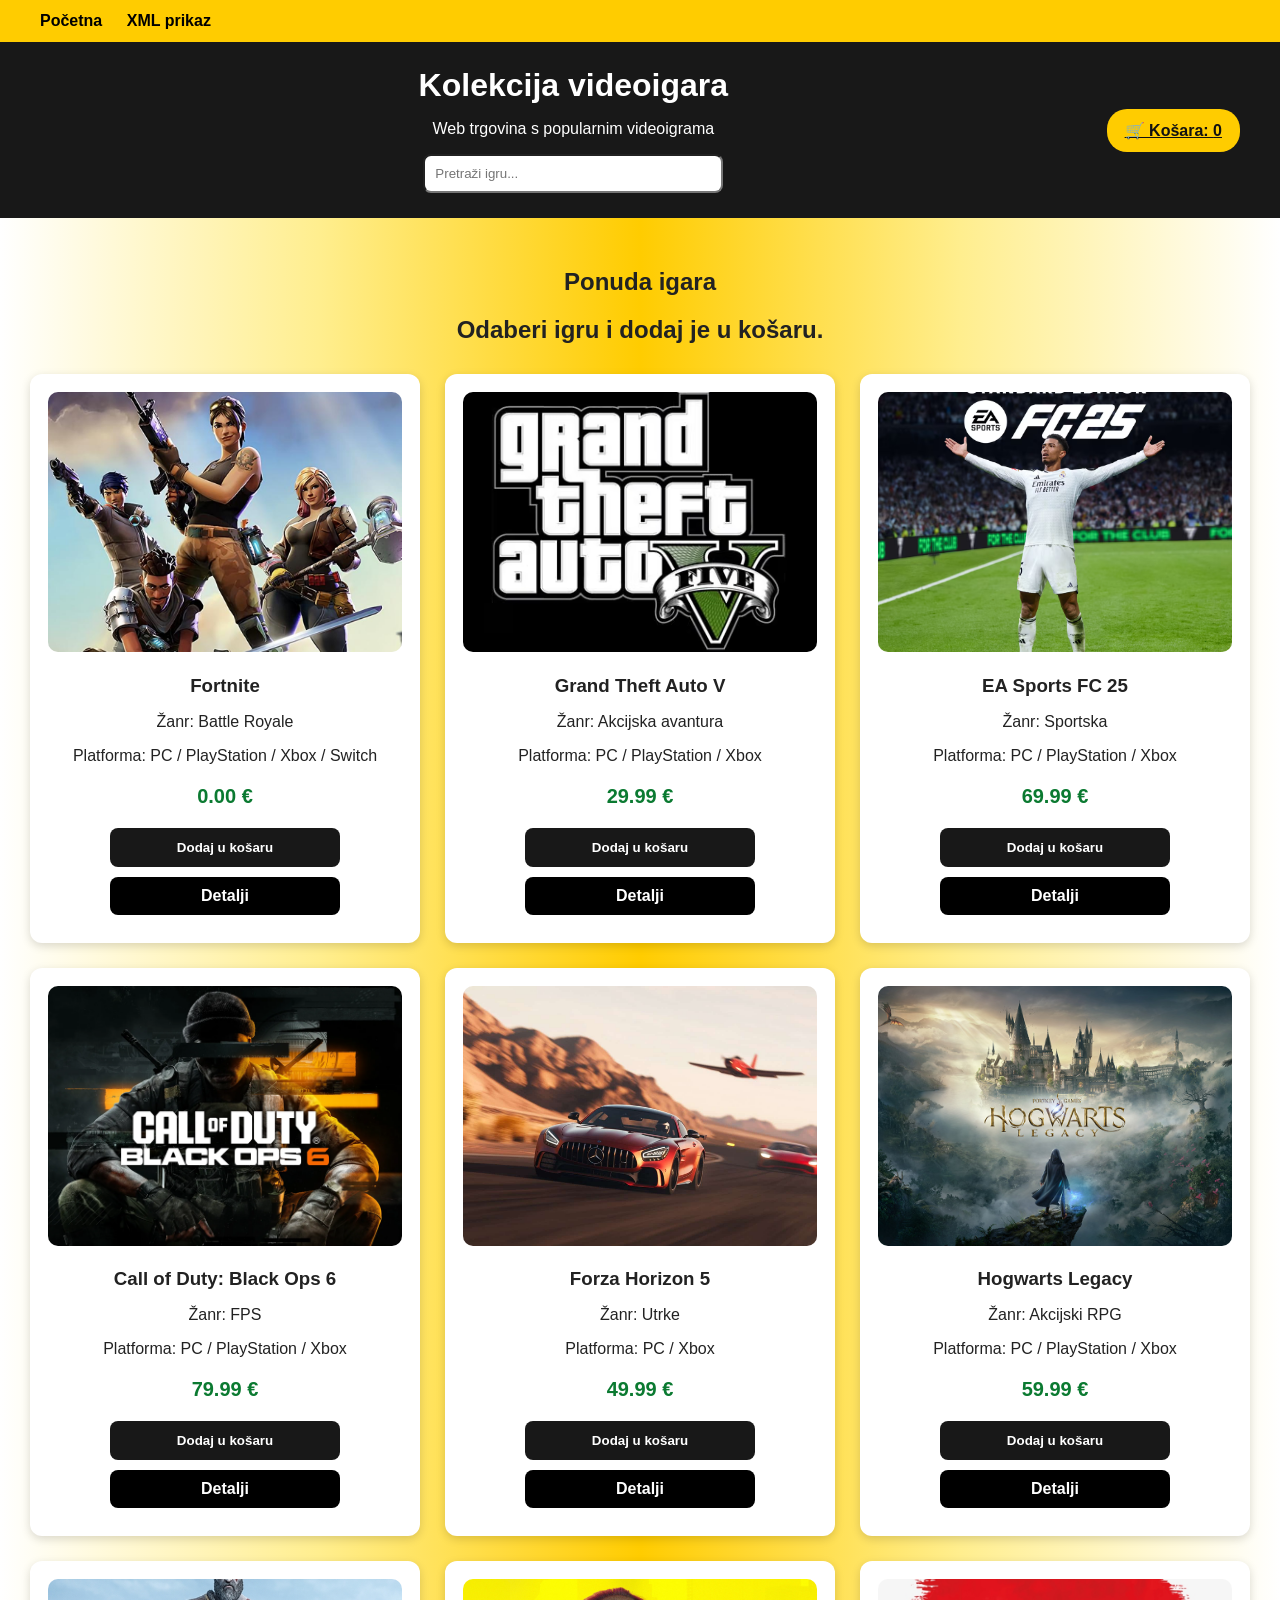
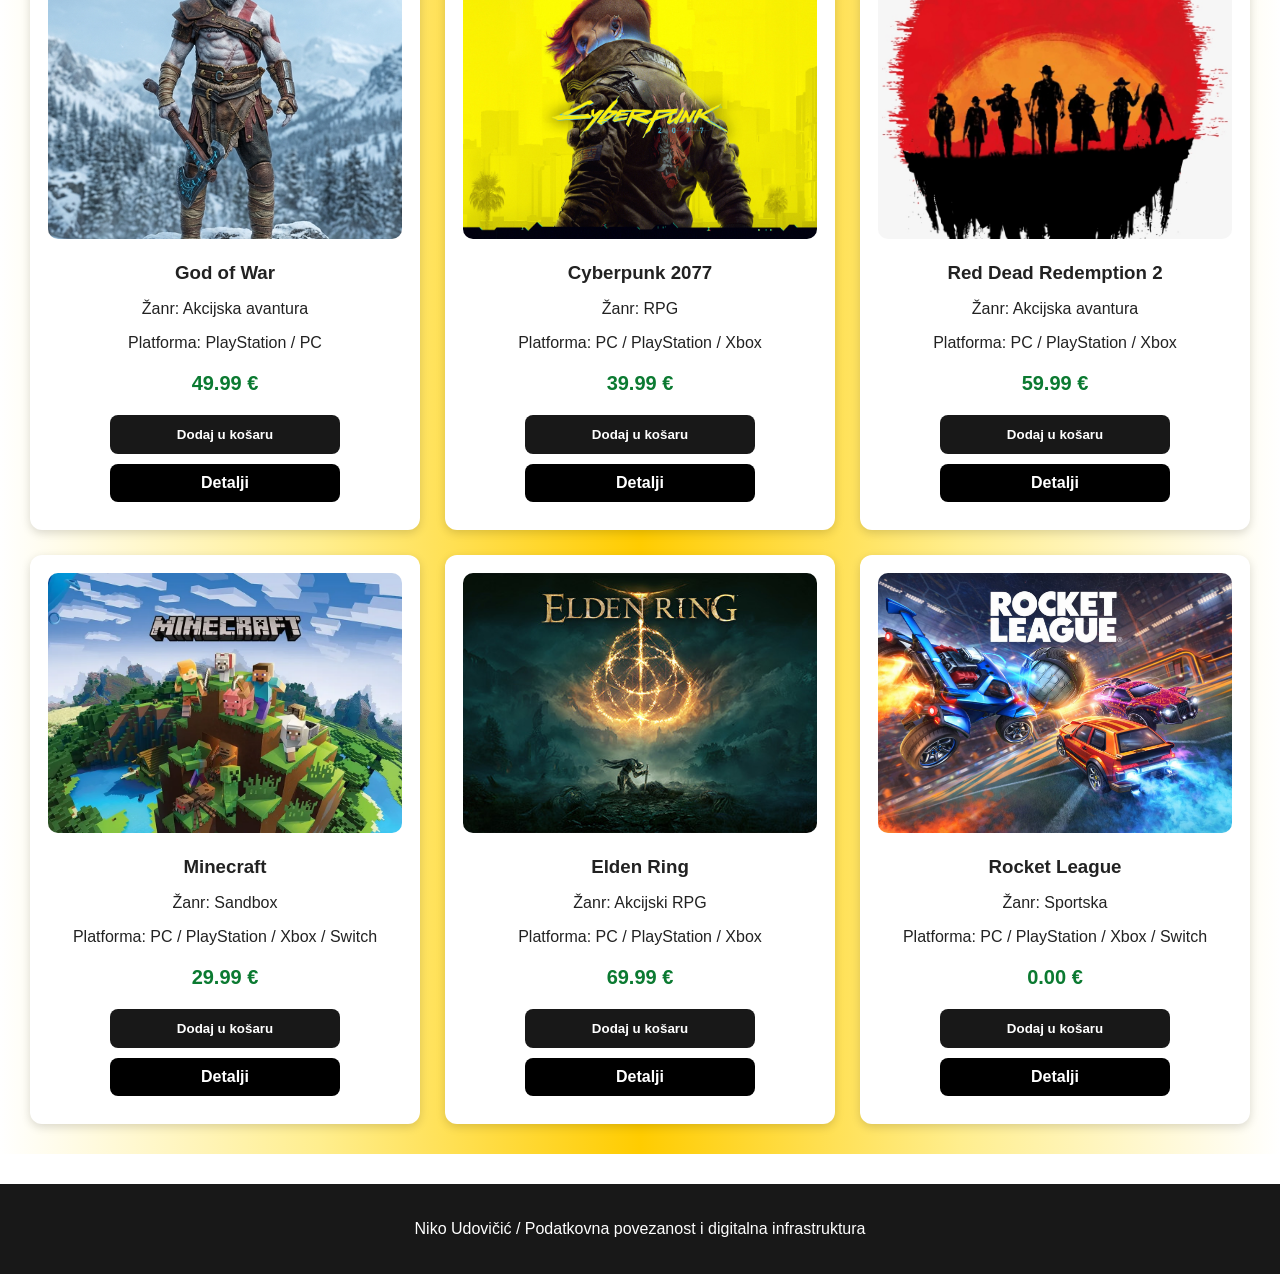
<file: projekt_igre_xml/index.html>
<!DOCTYPE html>
<html lang="hr">
<head>
    <meta charset="UTF-8">
    <meta name="viewport" content="width=device-width, initial-scale=1.0">
    <title>Kolekcija videoigara</title>
    <link rel="stylesheet" href="default.css">
</head>
<body>

<nav>
    <a href="index.html">Početna</a>
    <a href="igre.xml">XML prikaz</a>
</nav>

<header>
    <div class="header-sadrzaj">
        <h1>Kolekcija videoigara</h1>
        <p>Web trgovina s popularnim videoigrama</p>

        <div class="pretraga">
            <input type="text" id="searchInput" placeholder="Pretraži igru...">
        </div>
    </div>

    <a href="kosara.html" class="kosara">
        🛒 Košara: <span id="brojKosare">0</span>
    </a>
</header>



<main>
    <section class="uvod">
        <h1>Ponuda igara</h1>
        <h2>Odaberi igru i dodaj je u košaru.</h2>
    </section>

    <section class="igre">

        <article class="kartica">
            <img src="slike/fortnite.jpg" alt="Fortnite">
            <h3>Fortnite</h3>
            <p>Žanr: Battle Royale</p>
            <p>Platforma: PC / PlayStation / Xbox / Switch</p>
            <p class="cijena">0.00 €</p>
            <button onclick="dodajUKosaru('Fortnite', 0)">Dodaj u košaru</button>
            <a href="detalji.html?igra=fortnite" class="detalji-btn">Detalji</a>
        </article>

        <article class="kartica">
            <img src="slike/gta5.jpg" alt="GTA V">
            <h3>Grand Theft Auto V</h3>
            <p>Žanr: Akcijska avantura</p>
            <p>Platforma: PC / PlayStation / Xbox</p>
            <p class="cijena">29.99 €</p>
            <button onclick="dodajUKosaru('Grand Theft Auto V', 29.99)">Dodaj u košaru</button>
            <a href="detalji.html?igra=gta5" class="detalji-btn">Detalji</a>
        </article>

        <article class="kartica">
            <img src="slike/fc25.jpg" alt="EA Sports FC 25">
            <h3>EA Sports FC 25</h3>
            <p>Žanr: Sportska</p>
            <p>Platforma: PC / PlayStation / Xbox</p>
            <p class="cijena">69.99 €</p>
            <button onclick="dodajUKosaru('EA Sports FC 25', 69.99)">Dodaj u košaru</button>
            <a href="detalji.html?igra=fc25" class="detalji-btn">Detalji</a>
        </article>

        <article class="kartica">
            <img src="slike/codbo6.jpg" alt="Call of Duty">
            <h3>Call of Duty: Black Ops 6</h3>
            <p>Žanr: FPS</p>
            <p>Platforma: PC / PlayStation / Xbox</p>
            <p class="cijena">79.99 €</p>
            <button onclick="dodajUKosaru('Call of Duty: Black Ops 6', 79.99)">Dodaj u košaru</button>
            <a href="detalji.html?igra=codbo6" class="detalji-btn">Detalji</a>
        </article>

        <article class="kartica">
            <img src="slike/forza5.jpg" alt="Forza Horizon 5">
            <h3>Forza Horizon 5</h3>
            <p>Žanr: Utrke</p>
            <p>Platforma: PC / Xbox</p>
            <p class="cijena">49.99 €</p>
            <button onclick="dodajUKosaru('Forza Horizon 5', 49.99)">Dodaj u košaru</button>
            <a href="detalji.html?igra=forza5" class="detalji-btn">Detalji</a>
        </article>

        <article class="kartica">
            <img src="slike/hogwarts.jpg" alt="Hogwarts Legacy">
            <h3>Hogwarts Legacy</h3>
            <p>Žanr: Akcijski RPG</p>
            <p>Platforma: PC / PlayStation / Xbox</p>
            <p class="cijena">59.99 €</p>
            <button onclick="dodajUKosaru('Hogwarts Legacy', 59.99)">Dodaj u košaru</button>
            <a href="detalji.html?igra=hogwarts" class="detalji-btn">Detalji</a>
        </article>

        <article class="kartica">
            <img src="slike/godofwar.jpg" alt="God of War">
            <h3>God of War</h3>
            <p>Žanr: Akcijska avantura</p>
            <p>Platforma: PlayStation / PC</p>
            <p class="cijena">49.99 €</p>
            <button onclick="dodajUKosaru('God of War', 49.99)">Dodaj u košaru</button>
            <a href="detalji.html?igra=godofwar" class="detalji-btn">Detalji</a>
        </article>

        <article class="kartica">
            <img src="slike/cyberpunk2077.jpg" alt="Cyberpunk 2077">
            <h3>Cyberpunk 2077</h3>
            <p>Žanr: RPG</p>
            <p>Platforma: PC / PlayStation / Xbox</p>
            <p class="cijena">39.99 €</p>
            <button onclick="dodajUKosaru('Cyberpunk 2077', 39.99)">Dodaj u košaru</button>
            <a href="detalji.html?igra=cyberpunk2077" class="detalji-btn">Detalji</a>
        </article>

        <article class="kartica">
            <img src="slike/rdr2.jpg" alt="Red Dead Redemption 2">
            <h3>Red Dead Redemption 2</h3>
            <p>Žanr: Akcijska avantura</p>
            <p>Platforma: PC / PlayStation / Xbox</p>
            <p class="cijena">59.99 €</p>
            <button onclick="dodajUKosaru('Red Dead Redemption 2', 59.99)">Dodaj u košaru</button>
            <a href="detalji.html?igra=rdr2" class="detalji-btn">Detalji</a>
        </article>

        <article class="kartica">
            <img src="slike/minecraft.jpg" alt="Minecraft">
            <h3>Minecraft</h3>
            <p>Žanr: Sandbox</p>
            <p>Platforma: PC / PlayStation / Xbox / Switch</p>
            <p class="cijena">29.99 €</p>
            <button onclick="dodajUKosaru('Minecraft', 29.99)">Dodaj u košaru</button>
            <a href="detalji.html?igra=minecraft" class="detalji-btn">Detalji</a>
        </article>

        <article class="kartica">
            <img src="slike/eldenring.jpg" alt="Elden Ring">
            <h3>Elden Ring</h3>
            <p>Žanr: Akcijski RPG</p>
            <p>Platforma: PC / PlayStation / Xbox</p>
            <p class="cijena">69.99 €</p>
            <button onclick="dodajUKosaru('Elden Ring', 69.99)">Dodaj u košaru</button>
            <a href="detalji.html?igra=eldenring" class="detalji-btn">Detalji</a>
        </article>

        <article class="kartica">
            <img src="slike/rocketleague.jpg" alt="Rocket League">
            <h3>Rocket League</h3>
            <p>Žanr: Sportska</p>
            <p>Platforma: PC / PlayStation / Xbox / Switch</p>
            <p class="cijena">0.00 €</p>
            <button onclick="dodajUKosaru('Rocket League', 0)">Dodaj u košaru</button>
            <a href="detalji.html?igra=rocketleague" class="detalji-btn">Detalji</a>
        </article>

    </section>
</main>

<footer>
    <p>Niko Udovičić / Podatkovna povezanost i digitalna infrastruktura</p>
</footer>

<script>
    function dodajUKosaru(imeIgre, cijena) {
        let kosara = JSON.parse(localStorage.getItem("kosara")) || [];

        let igra = {
            naziv: imeIgre,
            cijena: cijena
        };

        kosara.push(igra);
        localStorage.setItem("kosara", JSON.stringify(kosara));

        prikaziBrojKosare();

        alert(imeIgre + " je dodana u košaru!");
    }

    function prikaziBrojKosare() {
        let kosara = JSON.parse(localStorage.getItem("kosara")) || [];
        document.getElementById("brojKosare").textContent = kosara.length;
    }

    prikaziBrojKosare();

    const searchInput = document.getElementById("searchInput");

    searchInput.addEventListener("keyup", function() {
        let filter = searchInput.value.toLowerCase();
        let kartice = document.querySelectorAll(".kartica");

        kartice.forEach(function(kartica) {
            let naziv = kartica.querySelector("h3").textContent.toLowerCase();

            if (naziv.includes(filter)) {
                kartica.style.display = "block";
            } else {
                kartica.style.display = "none";
            }
        });
    });
</script>

</body>
</html>
</file>
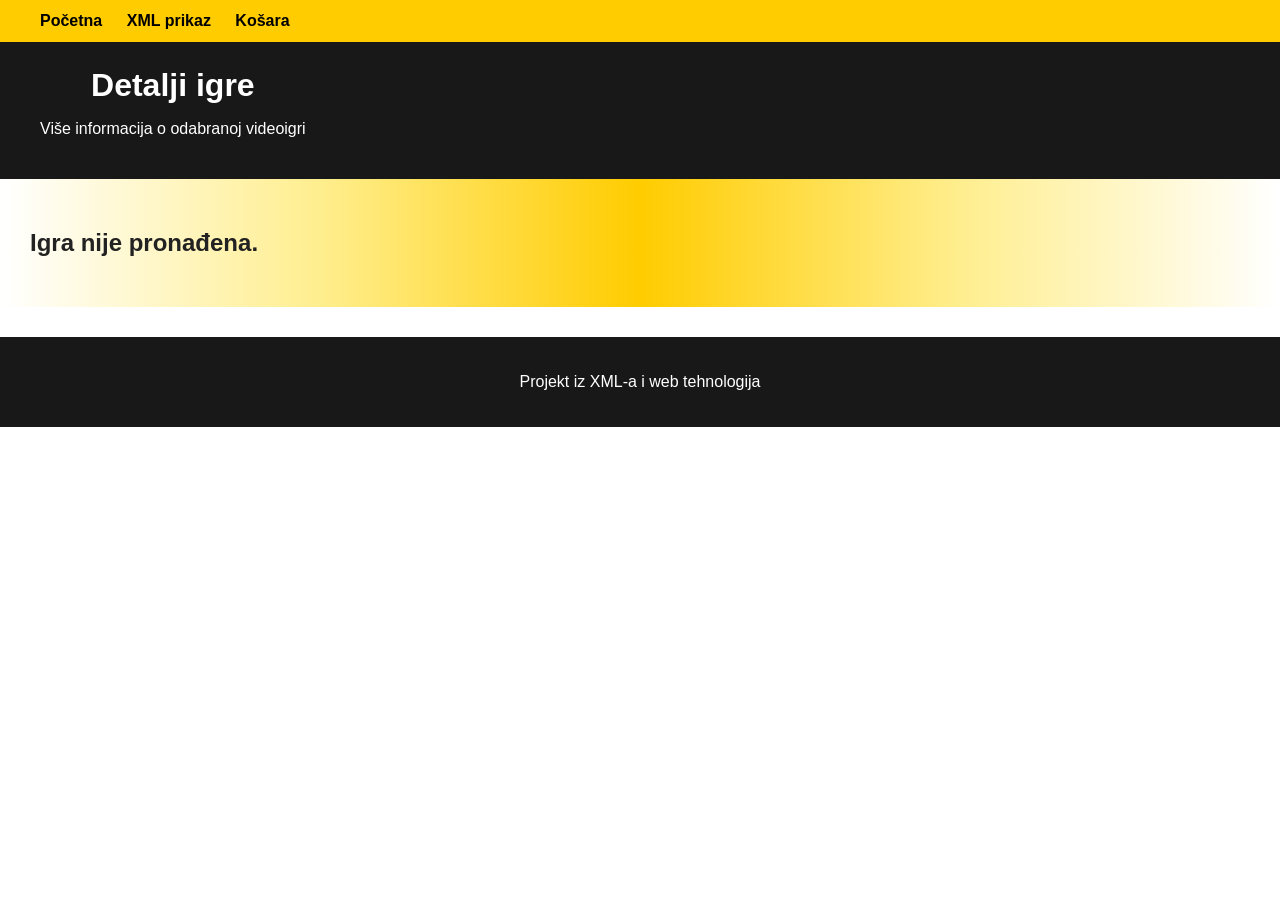
<file: projekt_igre_xml/detalji.html>
<!DOCTYPE html>
<html lang="hr">
<head>
    <meta charset="UTF-8">
    <meta name="viewport" content="width=device-width, initial-scale=1.0">
    <title>Detalji igre</title>
    <link rel="stylesheet" href="default.css">
</head>
<body>

<nav>
    <a href="index.html">Početna</a>
    <a href="igre.xml">XML prikaz</a>
    <a href="kosara.html">Košara</a>
</nav>

<header>
    <div>
        <h1 id="nazivIgre">Detalji igre</h1>
        <p>Više informacija o odabranoj videoigri</p>
    </div>
</header>

<main>
    <section class="detalji-kartica">
        <img id="slikaIgre" src="" alt="Slika igre">

        <div>
            <h2 id="naslov"></h2>
            <p><strong>Žanr:</strong> <span id="zanr"></span></p>
            <p><strong>Platforma:</strong> <span id="platforma"></span></p>
            <p><strong>Cijena:</strong> <span id="cijena"></span></p>
            <p><strong>Godina izlaska:</strong> <span id="godina"></span></p>
            <p><strong>Ocjena:</strong> <span id="ocjena"></span></p>
            <p id="opis"></p>

            <button id="dodajBtn">Dodaj u košaru</button>
        </div>
    </section>
</main>

<footer>
    <p>Projekt iz XML-a i web tehnologija</p>
</footer>

<script>
    const igre = {
        gta5: {
            naziv: "Grand Theft Auto V",
            zanr: "Akcijska avantura",
            platforma: "PC / PlayStation / Xbox",
            cijena: 29.99,
            godina: "2013.",
            ocjena: "9.5/10",
            slika: "slike/gta5.jpg",
            opis: "Grand Theft Auto V je popularna akcijska igra otvorenog svijeta u kojoj igrač istražuje grad, izvršava misije i prati priču više glavnih likova."
        },
        fc25: {
            naziv: "EA Sports FC 25",
            zanr: "Sportska",
            platforma: "PC / PlayStation / Xbox",
            cijena: 69.99,
            godina: "2024.",
            ocjena: "8/10",
            slika: "slike/fc25.jpg",
            opis: "EA Sports FC 25 je nogometna simulacija s klubovima, reprezentacijama, karijerom i online načinima igranja."
        },
        codbo6: {
            naziv: "Call of Duty: Black Ops 6",
            zanr: "FPS",
            platforma: "PC / PlayStation / Xbox",
            cijena: 79.99,
            godina: "2024.",
            ocjena: "8.5/10",
            slika: "slike/codbo6.jpg",
            opis: "Call of Duty: Black Ops 6 je pucačina iz prvog lica s kampanjom, multiplayerom i brzim akcijskim načinima igranja."
        },
        forza5: {
            naziv: "Forza Horizon 5",
            zanr: "Utrke",
            platforma: "PC / Xbox",
            cijena: 49.99,
            godina: "2021.",
            ocjena: "9/10",
            slika: "slike/forza5.jpg",
            opis: "Forza Horizon 5 je trkaća igra otvorenog svijeta s velikim izborom automobila, utrka i istraživanja."
        },
        hogwarts: {
            naziv: "Hogwarts Legacy",
            zanr: "Akcijski RPG",
            platforma: "PC / PlayStation / Xbox",
            cijena: 59.99,
            godina: "2023.",
            ocjena: "8.5/10",
            slika: "slike/hogwarts.jpg",
            opis: "Hogwarts Legacy je akcijski RPG smješten u čarobnjački svijet, gdje igrač istražuje Hogwarts i koristi magiju."
        },
        godofwar: {
            naziv: "God of War",
            zanr: "Akcijska avantura",
            platforma: "PlayStation / PC",
            cijena: 49.99,
            godina: "2018.",
            ocjena: "9.5/10",
            slika: "slike/godofwar.jpg",
            opis: "God of War prati Kratosa i njegova sina Atreusa kroz mitološki svijet pun borbe, istraživanja i emocionalne priče."
        },
        cyberpunk2077: {
            naziv: "Cyberpunk 2077",
            zanr: "RPG",
            platforma: "PC / PlayStation / Xbox",
            cijena: 39.99,
            godina: "2020.",
            ocjena: "8.5/10",
            slika: "slike/cyberpunk2077.jpg",
            opis: "Cyberpunk 2077 je RPG igra smještena u futuristički grad Night City, s velikom slobodom izbora i razvojem lika."
        },
        rdr2: {
            naziv: "Red Dead Redemption 2",
            zanr: "Akcijska avantura",
            platforma: "PC / PlayStation / Xbox",
            cijena: 59.99,
            godina: "2018.",
            ocjena: "10/10",
            slika: "slike/rdr2.jpg",
            opis: "Red Dead Redemption 2 je igra otvorenog svijeta smještena na Divlji zapad, poznata po snažnoj priči i detaljnom svijetu."
        },
        minecraft: {
            naziv: "Minecraft",
            zanr: "Sandbox",
            platforma: "PC / PlayStation / Xbox / Switch",
            cijena: 29.99,
            godina: "2011.",
            ocjena: "9/10",
            slika: "slike/minecraft.jpg",
            opis: "Minecraft je sandbox igra u kojoj igrač gradi, istražuje, preživljava i stvara vlastite svjetove od blokova."
        },
        eldenring: {
            naziv: "Elden Ring",
            zanr: "Akcijski RPG",
            platforma: "PC / PlayStation / Xbox",
            cijena: 69.99,
            godina: "2022.",
            ocjena: "10/10",
            slika: "slike/eldenring.jpg",
            opis: "Elden Ring je zahtjevan akcijski RPG otvorenog svijeta s borbom, istraživanjem i fantasy atmosferom."
        },
        rocketleague: {
    naziv: "Rocket League",
    zanr: "Sportska / Arcade",
    platforma: "PC / PlayStation / Xbox / Switch",
    cijena: 19.99,
    godina: "2015.",
    ocjena: "8.5/10",
    slika: "slike/rocketleague.jpg",
    opis: "Rocket League je popularna sportska igra koja kombinira nogomet i automobile. Igrači upravljaju vozilima i pokušavaju postići gol protivničkoj ekipi."
},
        fortnite: {
            naziv: "Fortnite",
            zanr: "Battle Royale",
            platforma: "PC / PlayStation / Xbox / Switch",
            cijena: 0,
            godina: "2017.",
            ocjena: "8/10",
            slika: "slike/fortnite.jpg",
            opis: "Fortnite je popularna online battle royale igra u kojoj se igrači bore, grade i natječu do posljednjeg preživjelog."
        }
    };

    const params = new URLSearchParams(window.location.search);
    const id = params.get("igra");
    const igra = igre[id];

    if (igra) {
        document.getElementById("nazivIgre").textContent = igra.naziv;
        document.getElementById("naslov").textContent = igra.naziv;
        document.getElementById("zanr").textContent = igra.zanr;
        document.getElementById("platforma").textContent = igra.platforma;
        document.getElementById("cijena").textContent = igra.cijena.toFixed(2) + " €";
        document.getElementById("godina").textContent = igra.godina;
        document.getElementById("ocjena").textContent = igra.ocjena;
        document.getElementById("opis").textContent = igra.opis;
        document.getElementById("slikaIgre").src = igra.slika;

        document.getElementById("dodajBtn").onclick = function() {
            let kosara = JSON.parse(localStorage.getItem("kosara")) || [];
            kosara.push({
                naziv: igra.naziv,
                cijena: igra.cijena
            });
            localStorage.setItem("kosara", JSON.stringify(kosara));
            alert(igra.naziv + " je dodana u košaru!");
        };
    } else {
        document.querySelector("main").innerHTML = "<h2>Igra nije pronađena.</h2>";
    }
</script>

</body>
</html>
</file>
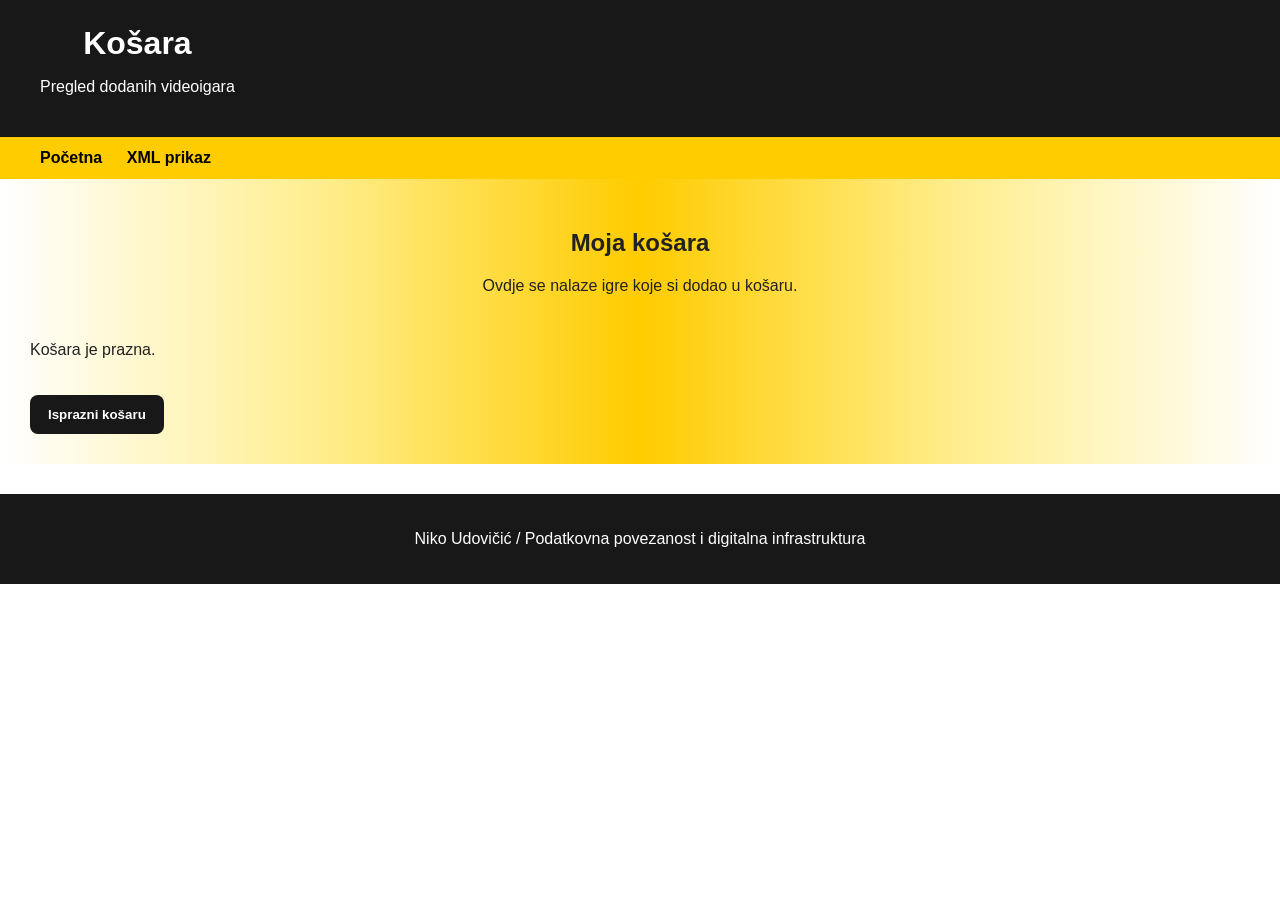
<file: projekt_igre_xml/kosara.html>
<!DOCTYPE html>
<html lang="hr">
<head>
    <meta charset="UTF-8">
    <meta name="viewport" content="width=device-width, initial-scale=1.0">
    <title>Košara</title>
    <link rel="stylesheet" href="default.css">
</head>
<body>
    <header>
        <div>
            <h1>Košara</h1>
            <p>Pregled dodanih videoigara</p>
        </div>
    </header>

    <nav>
        <a href="index.html">Početna</a>
        <a href="igre.xml">XML prikaz</a>
    </nav>

    <main>
        <section class="uvod">
            <h2>Moja košara</h2>
            <p>Ovdje se nalaze igre koje si dodao u košaru.</p>
        </section>

        <section id="sadrzajKosare" class="igre"></section>

        <h2 id="ukupno"></h2>

        <button onclick="isprazniKosaru()">Isprazni košaru</button>
    </main>

    <footer>
        <p>Niko Udovičić / Podatkovna povezanost i digitalna infrastruktura</p>
    </footer>

    <script>
        function prikaziKosaru() {
            let kosara = JSON.parse(localStorage.getItem("kosara")) || [];
            let sadrzaj = document.getElementById("sadrzajKosare");
            let ukupnoTekst = document.getElementById("ukupno");

            sadrzaj.innerHTML = "";

            if (kosara.length === 0) {
                sadrzaj.innerHTML = "<p>Košara je prazna.</p>";
                ukupnoTekst.textContent = "";
                return;
            }

            let ukupno = 0;

            for (let i = 0; i < kosara.length; i++) {
                ukupno += kosara[i].cijena;

                sadrzaj.innerHTML += `
                    <article class="kartica">
                        <h3>${kosara[i].naziv}</h3>
                        <p class="cijena">${kosara[i].cijena} €</p>
                        <button onclick="obrisiIgru(${i})">Ukloni</button>
                    </article>
                `;
            }

            ukupnoTekst.textContent = "Ukupno: " + ukupno.toFixed(2) + " €";
        }

        function obrisiIgru(index) {
            let kosara = JSON.parse(localStorage.getItem("kosara")) || [];
            kosara.splice(index, 1);
            localStorage.setItem("kosara", JSON.stringify(kosara));
            prikaziKosaru();
        }

        function isprazniKosaru() {
            localStorage.removeItem("kosara");
            prikaziKosaru();
        }

        prikaziKosaru();
    </script>
</body>
</html>
</file>
<file: projekt_igre_xml/default.css>
* {
    box-sizing: border-box;
}

body {
    margin: 0;
    font-family: Arial, sans-serif;
    background-color: #ffffff;
    color: #222;
}

header {
    background-color: #181818;
    color: white;
    padding: 25px 40px;
    display: flex;
    justify-content: space-between;
    align-items: center;
    text-align: center;
}

header h1 {
    margin: 0;
}

.kosara {
    background-color: #ffcc00;

    color: #111;
    padding: 12px 18px;
    border-radius: 20px;
    font-weight: bold;
}

nav {
    background-color: #ffcc00;
    padding: 12px 40px;
}

nav a {
    color: rgb(0, 0, 0);
    text-decoration: none;
    margin-right: 20px;
    font-weight: bold;
}

nav a:hover {
    color: #505050;
}

main {
    background: linear-gradient(
        90deg,
        #ffffff 0%,
        #ffee8e 25%,
        #ffcc00 50%,
        #ffee8e 75%,
        #ffffff 100%
    );

    max-width: 1500px;
    margin: auto;
    padding: 30px;
}

.uvod {
    text-align: center;
    margin-bottom: 30px;
}

.igre {
    display: grid;
    grid-template-columns: repeat(3, 1fr);
    gap: 25px;
}

.kartica {
    background-color: white;
    border-radius: 12px;
    padding: 18px;
    box-shadow: 0 3px 10px rgba(0, 0, 0, 0.15);
    text-align: center;
}

.kartica img {
    width: 100%;
    height: 260px;
    object-fit: cover;
    border-radius: 10px;
}

.kartica h3 {
    margin-bottom: 8px;
}

.cijena {
    font-size: 20px;
    font-weight: bold;
    color: #0b7a31;
}

button {
    background-color: #181818;
    color: white;
    border: none;
    padding: 12px 18px;
    border-radius: 8px;
    cursor: pointer;
    font-weight: bold;
}

button:hover {
    background-color: #ffcc00;
    color: #111;
}

footer {
    text-align: center;
    background-color: #181818;
    color: white;
    padding: 20px;
    margin-top: 30px;
}

.xml-container {
    max-width: 1100px;
    margin: 30px auto;
    font-family: Arial, sans-serif;
}

.xml-game {
    background: white;
    margin-bottom: 15px;
    padding: 15px;
    border-radius: 10px;
    box-shadow: 0 2px 8px rgba(0,0,0,0.12);
}

@media (max-width: 900px) {
    .igre {
        grid-template-columns: repeat(2, 1fr);
    }
}

@media (max-width: 600px) {
    header {
        flex-direction: column;
        gap: 15px;
        text-align: center;
    }

    .igre {
        grid-template-columns: 1fr;
    }
}
.detalji-kartica {
    background-color: white;
    max-width: 1000px;
    margin: 30px auto;
    padding: 30px;
    border-radius: 15px;
    display: flex;
    gap: 30px;
    align-items: center;
    box-shadow: 0 3px 10px rgba(0,0,0,0.15);
}

.detalji-kartica img {
    width: 350px;
    height: 450px;
    object-fit: contain;
    background-color: white;
}

.detalji-btn {
    display: inline-block;
    margin-top: 10px;
    background-color: #000000;
    color: #ffffff;
    padding: 10px 15px;
    border-radius: 8px;
    text-decoration: none;
    font-weight: bold;
}

.detalji-btn:hover {
    background-color: #ffcc00;
    color: rgb(0, 0, 0);
}
.kartica button,
.kartica .detalji-btn {
    display: block;
    width: 65%;
    margin: 10px auto;
}
.header-sadrzaj {
    text-align: center;
    flex: 1;
}

.pretraga {
    display: flex;
    justify-content: center;
    margin-top: 15px;
}

.pretraga input {
    width: 300px;
    padding: 10px;
    border-radius: 8px;
}
</file>
